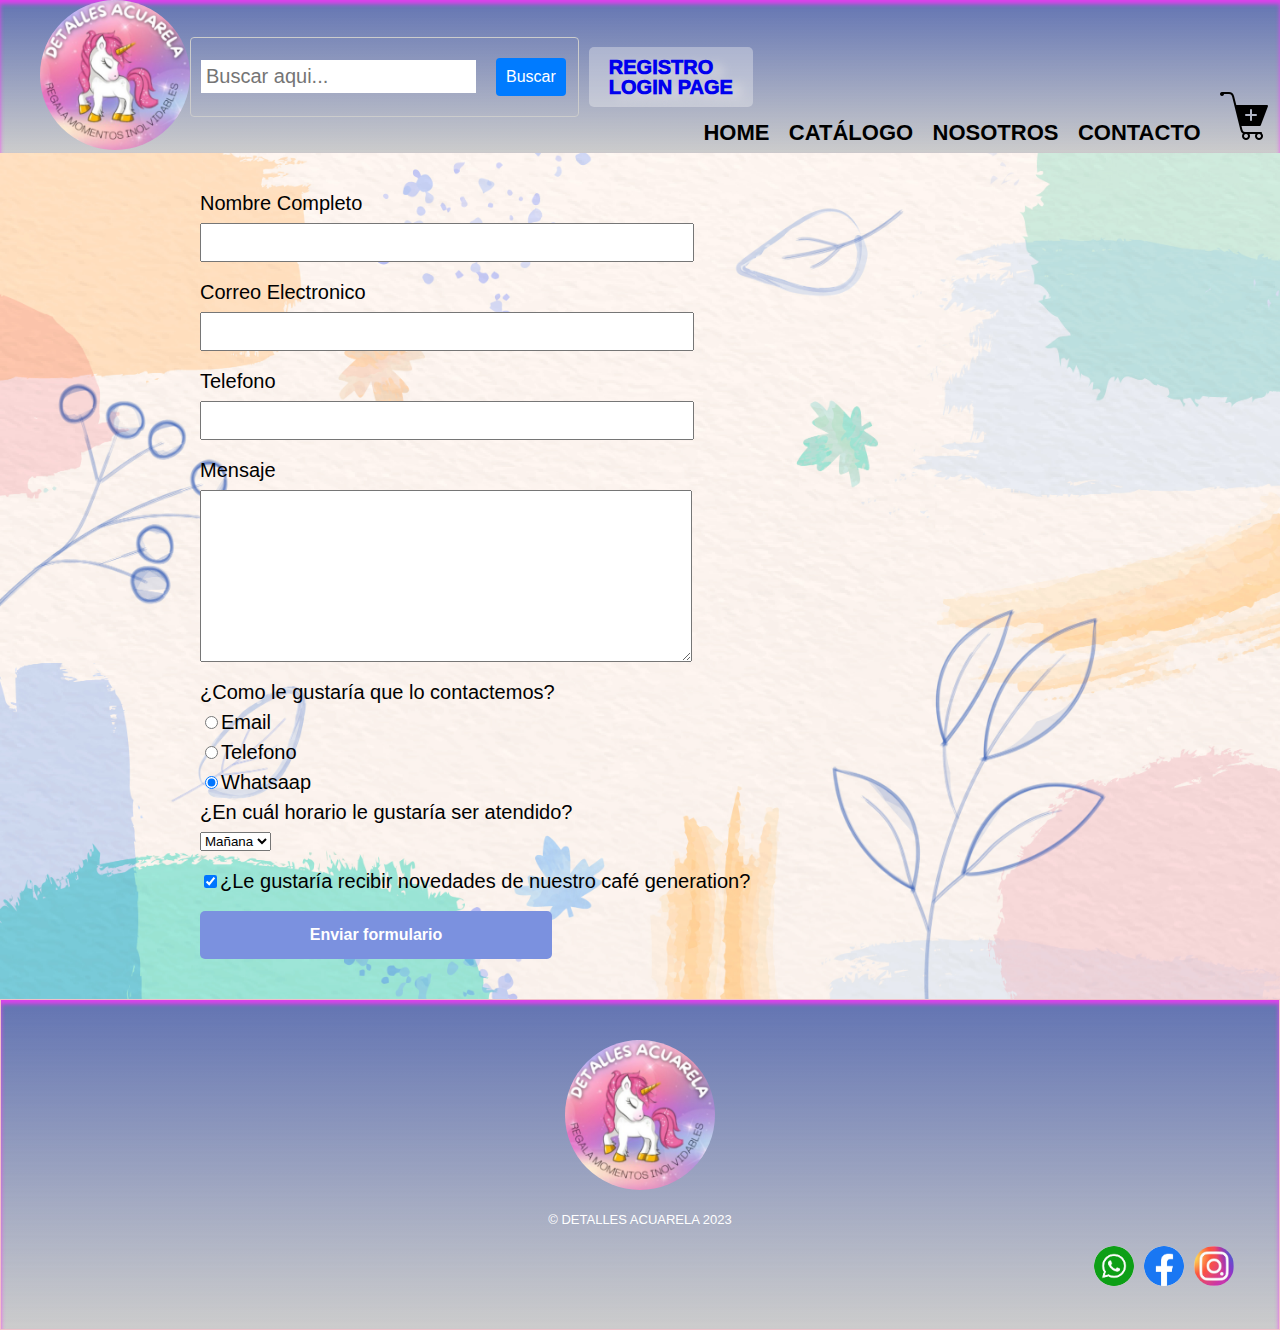
<file: contacto.html>
<!DOCTYPE html>

<html>

    <head>

        <meta charset="UTF-8">
        <title>Detalles acuarela / Contacto</title>
        <meta name="viewport" content="width=device-width, initial-scale=1.0">
        <link rel="stylesheet" href="reset.css">
        <link rel="stylesheet" href="style.css">
        <script src="validarfomulario.js"></script>

    </head>

    <body>

        <header>
        
            <div class="caja">
                <h1><img class="logodetallesacuarela" src="./Imagenes/logo.jfif"></h1>
                
            
                    <div class="search-box">
                        <input type="text" placeholder="Buscar aqui...">
                        <button id="search-btn">Buscar</button>
                </div>
                
                <section class="regis-login">
                    <ul>            
                    <li><a class="re" href="Registro.html">Registro</a></li>
                    <span> </span>
                    <span> </span>
                    <li><a class="re" href="Login.html">Login page</a></li>
                    </ul>
                </section>
                <section>
                <nav>
                    <ul>                    
                        <li> <a href="index.html"> Home</a></li>
                        <li> <a href="productos.html">Catálogo</a></li>
                        <li> <a href="nosotros.html">Nosotros</a></li>
                        <li> <a href="contacto.html">Contacto</a></li>
                        <li> <a href="https://buy.stripe.com/test_cN200o9fudu2cdaaEF
                            " ><img src="./Imagenes/icons8-agregar-a-carrito-de-compras-50.png" alt="Carrito de compras"></a> </li>
                    </ul>
                </nav> 
                </section>
                    
                

        </header>


        <main class="contactenos" >

            <form action="https://formspree.io/f/mnqypvde" method="POST"  target="_blank" onsubmit="return validarFormulario()">

                <label for="nombreApellido">Nombre Completo</label >
                <input id="nombre" type="text" class="inputPadron">

                <label id="correo" for="correoElectronico">Correo Electronico</label>
                <input type="email" id="email" name="email" class="inputPadron" >

                <label for="telefono">Telefono</label>
                <input type="tel" id="telefono" name="telefono" class="inputPadron" >

                <label for="mensaje">Mensaje</label>
                <textarea cols="70" rows="10" id="mensaje" class="inputPadron"></textarea>

                <fieldset>
                    <legend>¿Como le gustaría que lo contactemos?</legend>
                    <label for="radio-email"><input type="radio" name="contacto" value="e-mail" id="radio-email">Email</label>
                    <label for="radio-telefono"><input type="radio" name="contacto" value="telefono" id="radio-telefono">Telefono</label>
                    <label for="radio-whatsaap"><input type="radio" name="contacto" value="whatsaap" id="radio-whatsaap" checked>Whatsaap</label>  
                </fieldset>

                <fieldset>
                    <legend>¿En cuál horario le gustaría ser atendido?</legend>
                    <select >
                        <option>Mañana</option>
                        <option>Tarde</option>
                        <option>Noche</option>
                    </select>
                </fieldset>

                <label class="checkbox"><input type="checkbox" checked>¿Le gustaría recibir novedades de nuestro café generation?</label>
        
                <input type="submit" value="Enviar formulario" class="enviar">
            </form>
            
            <script src="validarfomulario.js"></script>


        </main>

        <footer>
            <div>
                <img class="logodetallesacuarelaFooter" src="./Imagenes/logo.jfif" alt="logoFooter">
                <p class="copyright">&copy DETALLES ACUARELA 2023</p>
                <ul class="icons">
                    <li><a class="iconsLogo"href="https://web.whatsapp.com"><img src="./Imagenes/wh.png" alt="LogoWhatsaap"/></a></li>
                    <li><a class="iconsLogo" href="https://www.facebook.com/"><img src="./Imagenes/Face.png" alt="LogoFacebook"/></a></li>
                    <li><a class="iconsLogo" href="https://www.instagram.com/"><img src="./Imagenes/Inst.jfif" alt="Logoinstagram"/></a></li>
                </ul>
            </div>
         </footer>

    </body>        

</html>
</file>
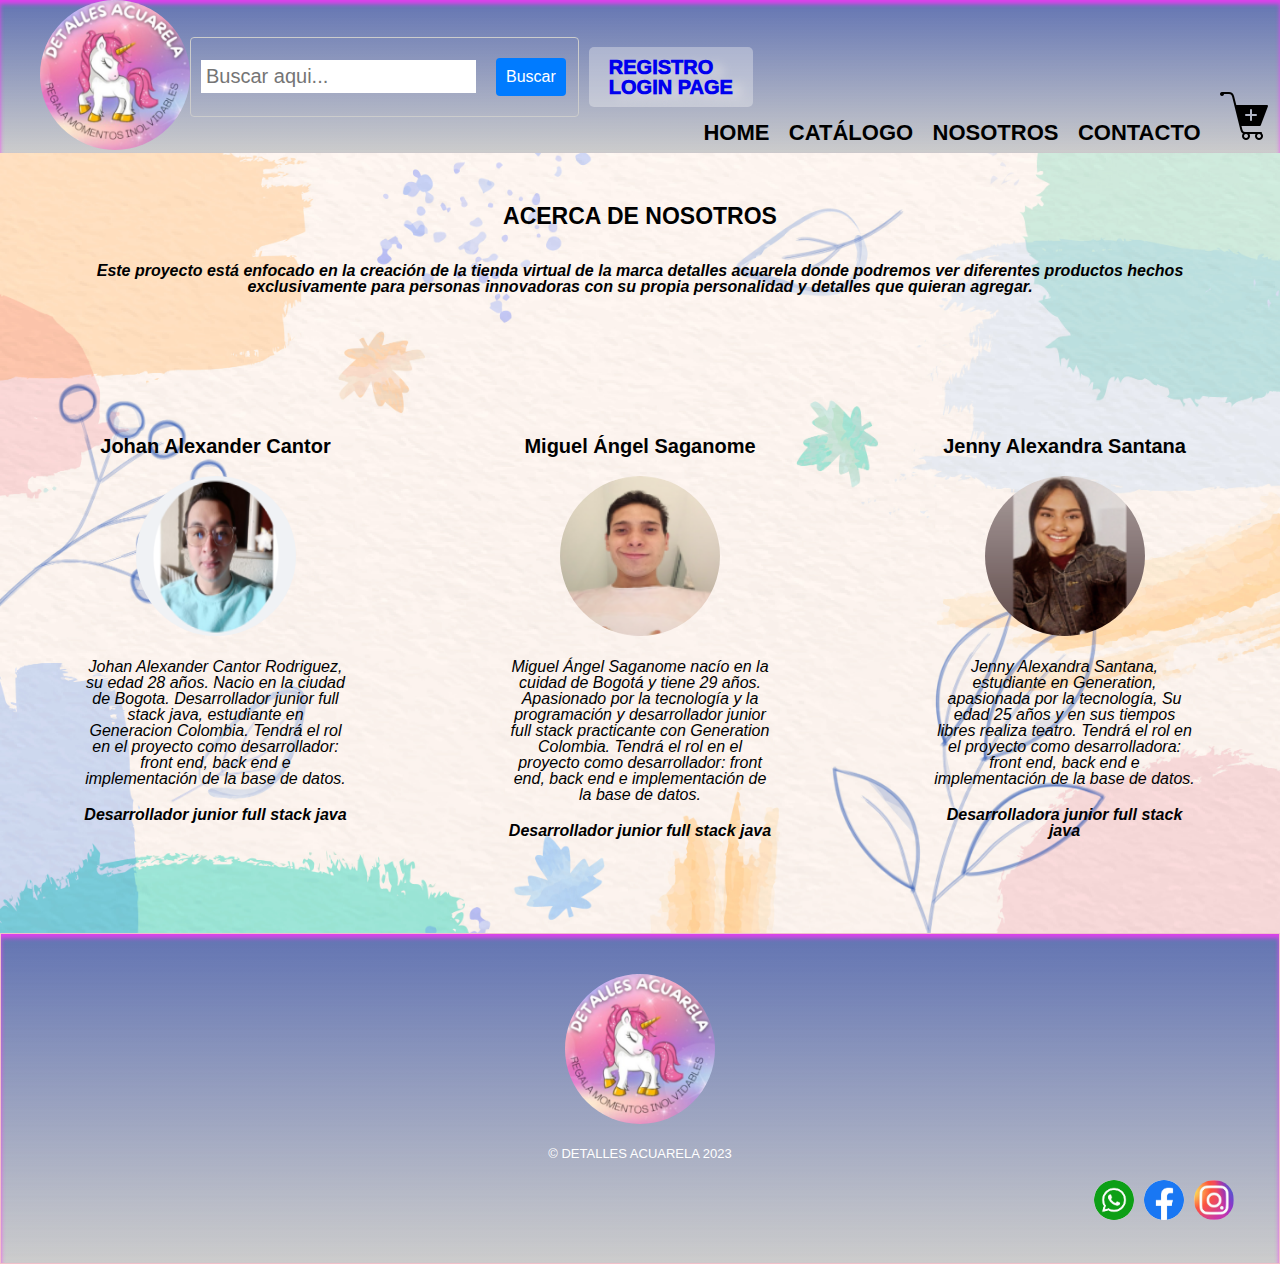
<file: nosotros.html>
<!DOCTYPE html>

<html>

  <head>
    <meta charset="UTF-8">
    <title>Detalles acuarela / Nosotros</title>
    <meta name="viewport" content="width=device-width, initial-scale=1.0">
    <link rel="stylesheet" href="reset.css">
    <link rel="stylesheet" href="style.css">
  </head>

  <body>   
    <header>
        
      <div class="caja">
          <h1><img class="logodetallesacuarela" src="./Imagenes/logo.jfif"></h1>
          
      
              <div class="search-box">
                  <input type="text" placeholder="Buscar aqui...">
                  <button id="search-btn">Buscar</button>
          </div>
          
          <section class="regis-login">
              <ul>            
              <li><a class="re" href="Registro.html">Registro</a></li>
              <span> </span>
              <span> </span>
              <li><a class="re" href="Login.html">Login page</a></li>
              </ul>
          </section>
          <section>
          <nav>
              <ul>                    
                  <li> <a href="index.html"> Home</a></li>
                  <li> <a href="productos.html">Catálogo</a></li>
                  <li> <a href="nosotros.html">Nosotros</a></li>
                  <li> <a href="contacto.html">Contacto</a></li>
                  <li> <a href="https://buy.stripe.com/test_cN200o9fudu2cdaaEF
                      " ><img src="./Imagenes/icons8-agregar-a-carrito-de-compras-50.png" alt="Carrito de compras"></a> </li>
              </ul>
          </nav> 
          </section>
              
          

  </header>


    <main class="backgroundNosotros">
      <div class="Nosotros2">
        <h1>ACERCA DE NOSOTROS</h1>
        <p>Este proyecto está enfocado en la creación de la tienda virtual de la marca detalles acuarela donde podremos ver diferentes productos hechos exclusivamente para personas innovadoras con su propia personalidad y detalles que quieran agregar.</p>
      </div>
            
      <section class="Nosotros">       
        <article class="perfilJohan">
            <h1>Johan Alexander Cantor</h1>
            <img  class="Biografia" src="./Imagenes/johan.jpg.png" id="one">
            <p class="encargado_descripción">Johan Alexander Cantor Rodriguez, su edad 28 años. Nacio en la ciudad de Bogota. Desarrollador junior full stack java, estudiante en Generacion Colombia.
            Tendrá el rol en el proyecto como desarrollador:  front end, back end e implementación de la base de datos.</p>       
            <p class="cargo">Desarrollador junior full stack java</p>      
        </article>

        <article class="perfilMiguel">       
            <h1>Miguel Ángel Saganome</h1>
            <img  class="Biografia" src="./Imagenes/miguel.jpg.png" id="two">
            <p class="encargado_descripción">Miguel Ángel Saganome nacío en la cuidad de Bogotá y tiene 29 años. Apasionado por la tecnología y la programación y desarrollador junior full stack  practicante con Generation Colombia.
            Tendrá el rol en el proyecto como desarrollador:  front end, back end e implementación de la base de datos.</p>
            <p class="cargo">Desarrollador junior full stack java</p>    
        </article>

        
        <article class="perfilJenny">
            <h1>Jenny Alexandra Santana</h1>
            <img  class="Biografia" src="./Imagenes/jenny.jpg.png" id="three" >
            <p class="encargado_descripción">Jenny Alexandra Santana, estudiante en Generation,   apasionada por la tecnología, Su edad  25 años y en sus tiempos libres realiza teatro.
            Tendrá el rol en el proyecto como desarrolladora:  front end, back end e implementación de la base de datos.</p>
            <p class="cargo">Desarrolladora junior full stack java</p>
        </article>
      </section>

    </main>

    <footer>
      <div>
          <img class="logodetallesacuarelaFooter" src="./Imagenes/logo.jfif" alt="logoFooter">
          <p class="copyright">&copy DETALLES ACUARELA 2023</p>
          <ul class="icons">
              <li><a class="iconsLogo"href="https://web.whatsapp.com"><img src="./Imagenes/wh.png" alt="LogoWhatsaap"/></a></li>
              <li><a class="iconsLogo" href="https://www.facebook.com/"><img src="./Imagenes/Face.png" alt="LogoFacebook"/></a></li>
              <li><a class="iconsLogo" href="https://www.instagram.com/"><img src="./Imagenes/Inst.jfif" alt="Logoinstagram"/></a></li>
          </ul>
      </div>
    </footer>

    <script src="nosotros.js" ></script>

  </body>

</html>
</file>
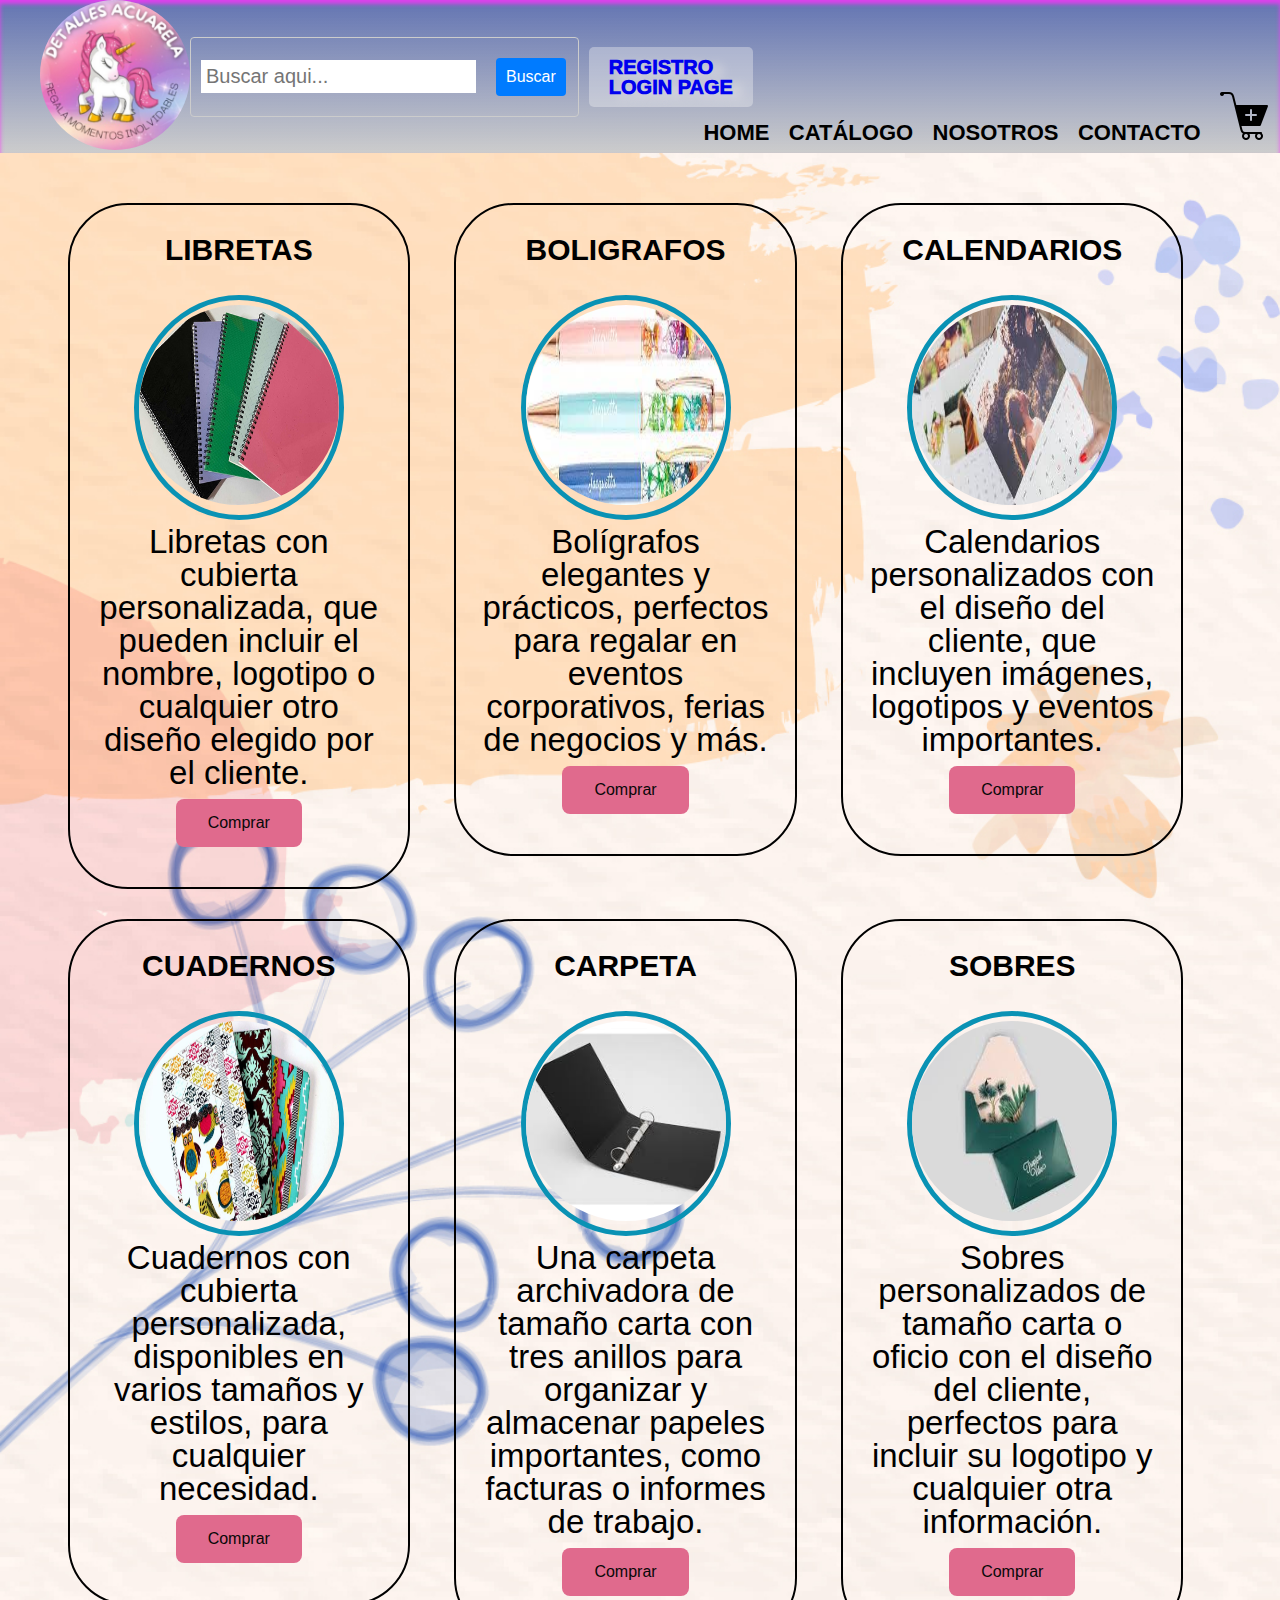
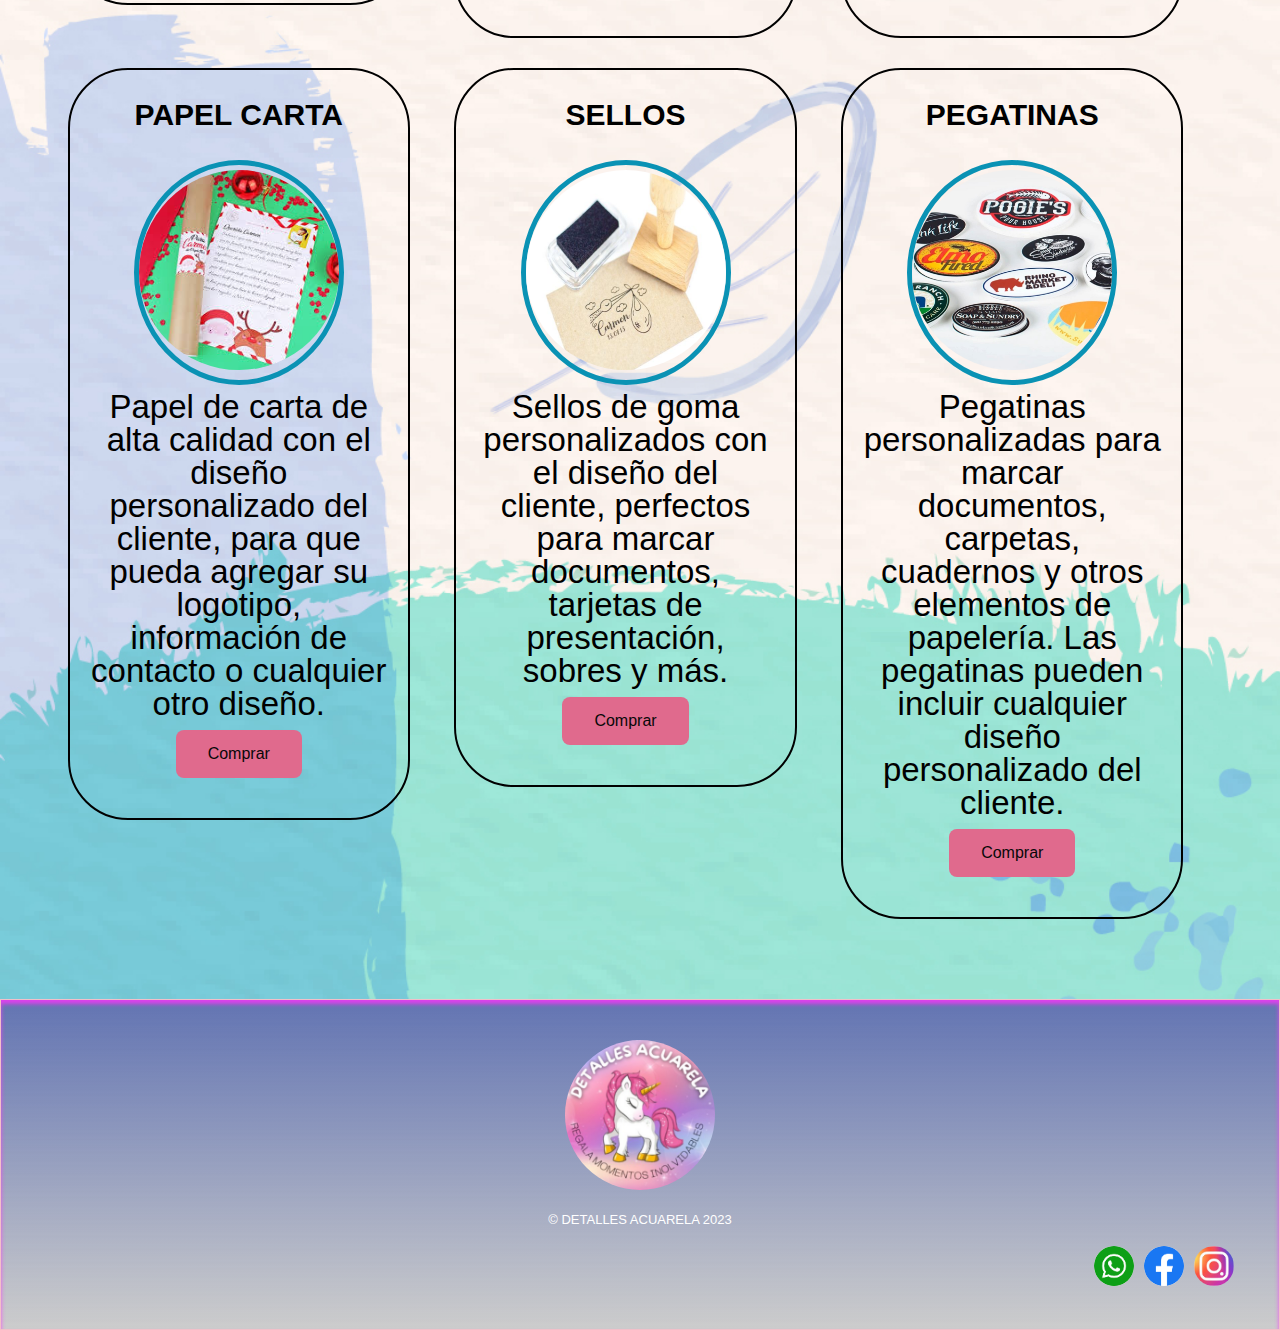
<file: productos.html>
<!DOCTYPE html>

<html>

    <head>
        <meta charset="UTF-8">
        <title>Detalles acuarela / Productos</title>
        <meta name="viewport" content="width=device-width, initial-scale=1.0">
        <link rel="stylesheet" href="reset.css">
        <link rel="stylesheet" href="style.css">
    </head>

    <body>

        <header>
        
            <div class="caja">
                <h1><img class="logodetallesacuarela" src="./Imagenes/logo.jfif"></h1>
                
            
                    <div class="search-box">
                        <input type="text" placeholder="Buscar aqui...">
                        <button id="search-btn">Buscar</button>
                </div>
                
                <section class="regis-login">
                    <ul>            
                    <li><a class="re" href="Registro.html">Registro</a></li>
                    <span> </span>
                    <span> </span>
                    <li><a class="re" href="Login.html">Login page</a></li>
                    </ul>
                </section>
                <section>
                <nav>
                    <ul>                    
                        <li> <a href="index.html"> Home</a></li>
                        <li> <a href="productos.html">Catálogo</a></li>
                        <li> <a href="nosotros.html">Nosotros</a></li>
                        <li> <a href="contacto.html">Contacto</a></li>
                        <li> <a href="https://buy.stripe.com/test_cN200o9fudu2cdaaEF
                            " ><img src="./Imagenes/icons8-agregar-a-carrito-de-compras-50.png" alt="Carrito de compras"></a> </li>
                    </ul>
                </nav> 
                </section>
                    
                

        </header>



        <main class="catalogo" >

            

            <ul class="productos"
            class="button">
                <li>
                    <h2>LIBRETAS</h2>
                    <img  class="capuccino" src="/Imagenes/agendas.jpeg" alt="imagen agenda">
                    <p class="producto_descripción">Libretas con cubierta personalizada, que pueden incluir el nombre, logotipo o cualquier otro diseño elegido por el cliente.</p>
                    <!--<p class="producto_precio"> $ 8.000</p> -->
                    <a href="https://buy.stripe.com/test_3cs8wU77m4Xw90Y5ks"><button>Comprar</button></a>  
                </li>
                <li>
                    <h2>BOLIGRAFOS</h2>
                    <img class="mocaccino" src="/Imagenes/boligrafos.jpeg" alt="boligrafos">
                    <p class="producto_descripción">Bolígrafos elegantes y prácticos, perfectos para regalar en eventos corporativos, ferias de negocios y más.</p>
                    <!--<p class="producto_precio">$ 7.000</p>   -->
                    <a href="https://buy.stripe.com/test_cN214sajycpYcdadQS"><button>Comprar</button></a>
                </li>
                <li>
                    <h2>CALENDARIOS</h2>
                    <img class="late" src="/Imagenes/calendarios.jpeg" alt="calendarios">
                    <p class="producto_descripción">Calendarios personalizados con el diseño del cliente, que incluyen imágenes, logotipos y eventos importantes.</p>
                    <!--<p class="producto_precio">$ 7.000</p> -->
                    <a href="https://buy.stripe.com/test_eVa6oM77mahQ2CAaEJ"><button>Comprar</button></a>
                </li>
                <li>
                    <h2>CUADERNOS</h2>
                    <img class="late" src="/Imagenes/cuadernos.jpeg" alt="cuadernos">
                    <p class="producto_descripción">Cuadernos con cubierta personalizada, disponibles en varios tamaños y estilos, para cualquier necesidad.</p>
                    <!--p class="producto_precio">$ 7.000</p-->
                    <a href="https://buy.stripe.com/test_3csdRe77m61Afpm8wH"><button>Comprar</button></a> 
                </li>

                <li>
                    <h2>CARPETA</h2>
                    <img class="late" src="/Imagenes/organizador.jpeg" alt="organizador">
                    <p class="producto_descripción">Una carpeta archivadora de tamaño carta con tres anillos para organizar y almacenar papeles importantes, como facturas o informes de trabajo.</p>
                    <!-- <p class="producto_precio">$ 7.000</p> -->
                    <a href="https://buy.stripe.com/test_5kA9AY8bqgGecdaeV0"><button>Comprar</button></a> 
                </li>
                <li>
                    <h2>SOBRES</h2>
                    <img class="late" src="/Imagenes/sobres.jpeg" alt="sobres">
                    <p class="producto_descripción">Sobres personalizados de tamaño carta o oficio con el diseño del cliente, perfectos para incluir su logotipo y cualquier otra información.</p>
                    <!--<p class="producto_precio">$ 7.000</p> -->
                    <a href="https://buy.stripe.com/test_dR69AY2R6fCa7WU148"><button>Comprar</button></a> 
                </li>
                <li>
                    <h2>PAPEL CARTA</h2>
                    <img class="late" src="/Imagenes/postales.jpeg" alt="postales">
                    <p class="producto_descripción">Papel de carta de alta calidad con el diseño personalizado del cliente, para que pueda agregar su logotipo, información de contacto o cualquier otro diseño.</p>
                    <!--<p class="producto_precio">$ 7.000</p> -->
                    <a href="https://buy.stripe.com/test_cN2dRe2R62Po7WU8wz"><button>Comprar</button></a> 
                </li>
                <li>
                    <h2>SELLOS</h2>
                    <img class="late" src="/Imagenes/sellos.jpeg" alt="sellos">
                    <p class="producto_descripción">Sellos de goma personalizados con el diseño del cliente, perfectos para marcar documentos, tarjetas de presentación, sobres y más.</p>
                    <!--<p class="producto_precio">$ 7.000</p -->
                    <a href="https://buy.stripe.com/test_aEUbJ6ezOblUb96bIS"><button>Comprar</button></a>
                 
                </li>
                <li>
                    <h2>PEGATINAS</h2>
                    <img class="late" src="/Imagenes/estampas.jpeg" alt="estampas">
                    <p class="producto_descripción">Pegatinas personalizadas para marcar documentos, carpetas, cuadernos y otros elementos de papelería. Las pegatinas pueden incluir cualquier diseño personalizado del cliente.</p>
                    <!--<p class="producto_precio">$ 7.000</p> -->
                    <a href="https://buy.stripe.com/test_6oE4gE2R6gGeeliaEL"><button>Comprar</button></a>

                </li>
            </ul>
        </main>

        <footer>
            <div>
                <img class="logodetallesacuarelaFooter" src="./Imagenes/logo.jfif" alt="logoFooter">
                <p class="copyright">&copy DETALLES ACUARELA 2023</p>
                <ul class="icons">
                    <li><a class="iconsLogo"href="https://web.whatsapp.com"><img src="./Imagenes/wh.png" alt="LogoWhatsaap"/></a></li>
                    <li><a class="iconsLogo" href="https://www.facebook.com/"><img src="./Imagenes/Face.png" alt="LogoFacebook"/></a></li>
                    <li><a class="iconsLogo" href="https://www.instagram.com/"><img src="./Imagenes/Inst.jfif" alt="Logoinstagram"/></a></li>
                </ul>
            </div>
        </footer>

    </body>
    
</html>
</file>
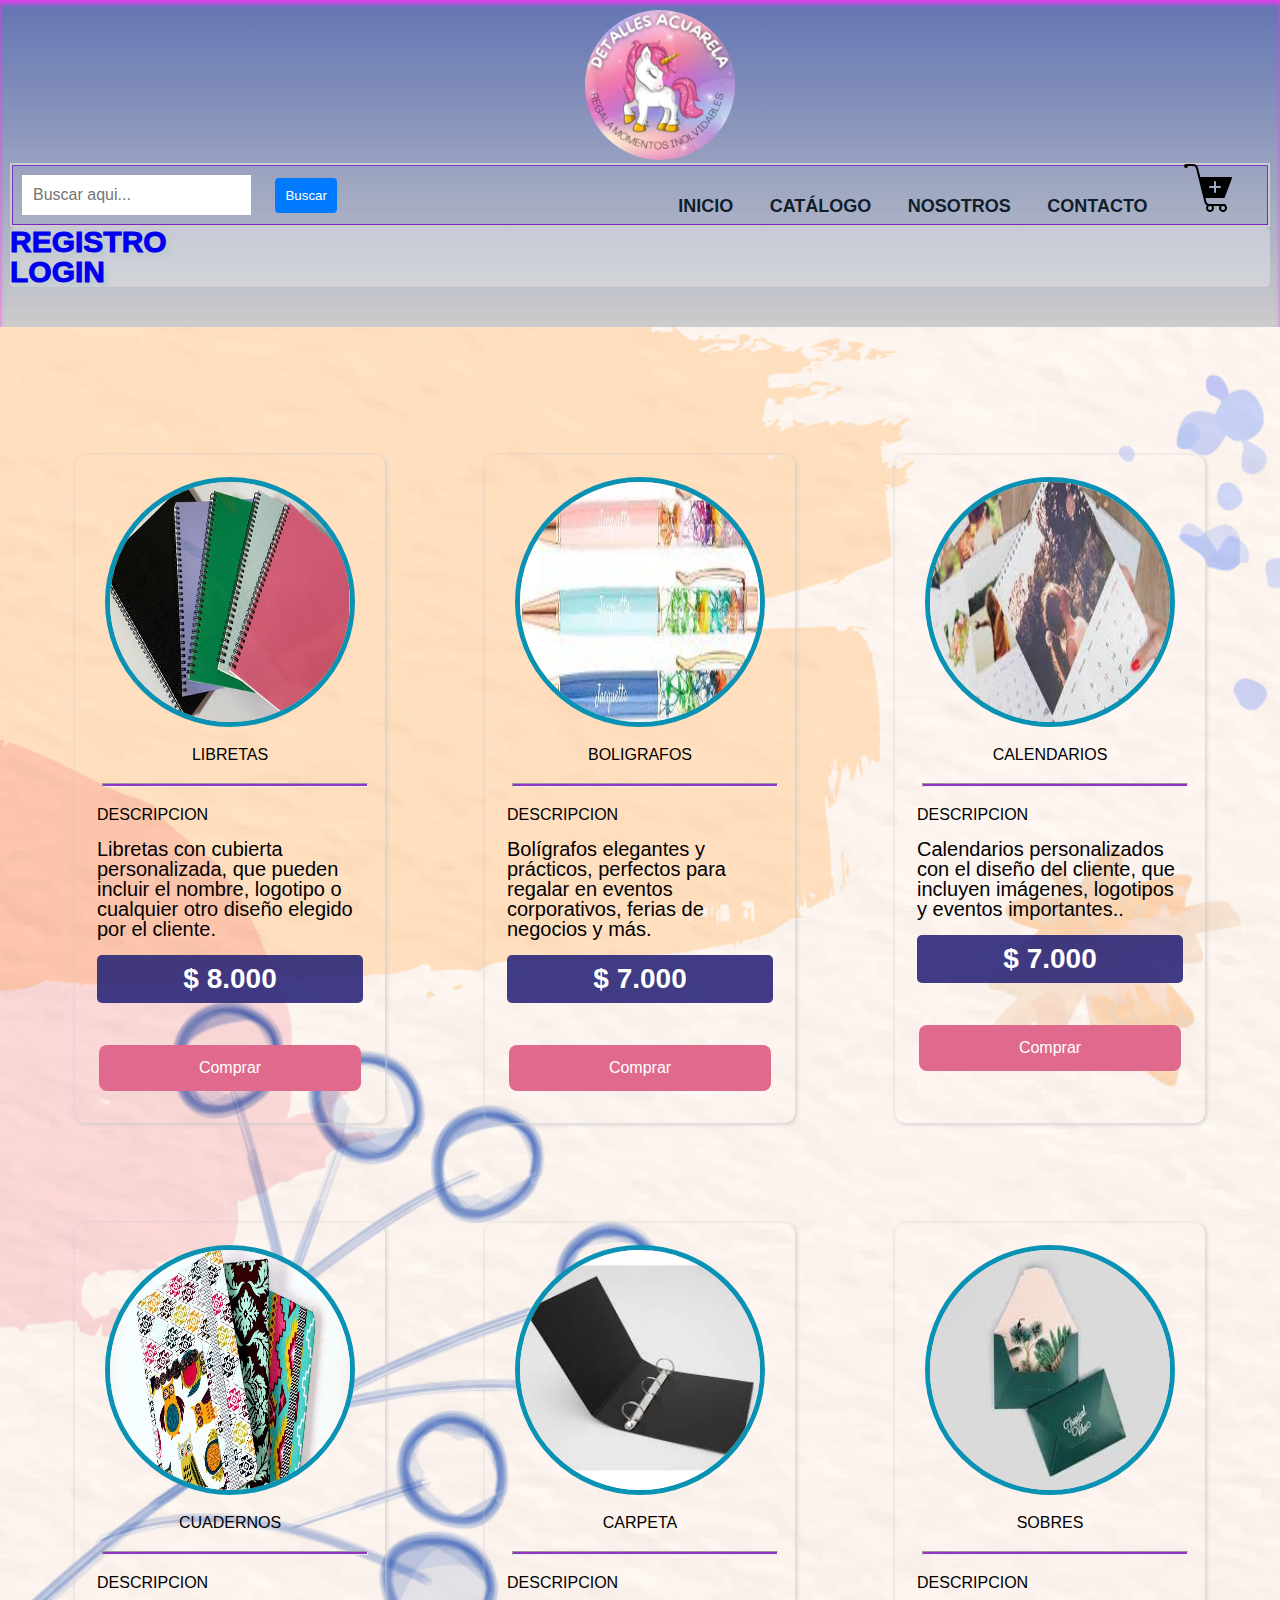
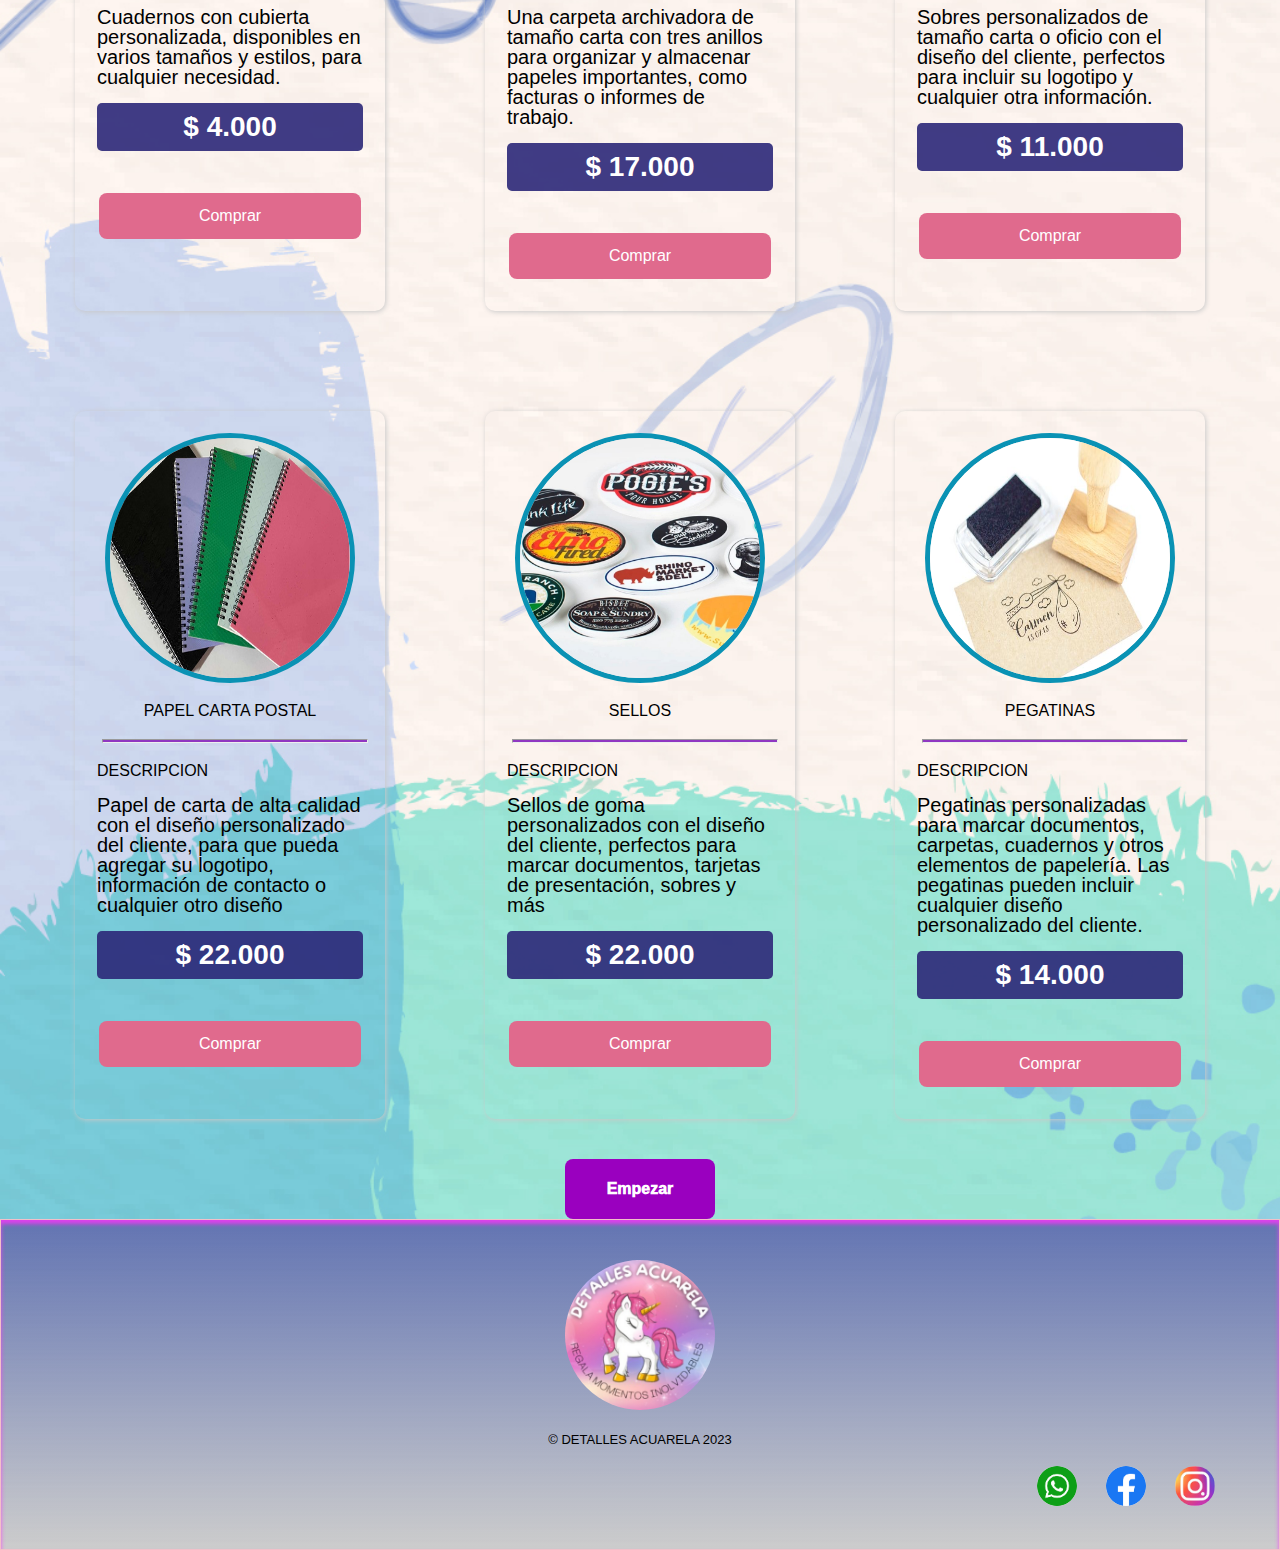
<file: HTML/productos.html>
<!DOCTYPE html>

<html>

    <head>
        <meta charset="UTF-8">
        <title>Detalles acuarela / Productos</title>
        <meta name="viewport" content="width=device-width, initial-scale=1.0">
        <link rel="stylesheet" href="./CSS/reset.css">
        <link rel="stylesheet" href="./CSS/style.css">
    </head>

    <body>

        <header >
            

            <div class="menu">
                <nav>
                    <ul class="navhamburguesa">
                        <li><a class="nav-link" href="index.html">INICIO</a></li>
                        <li><a class="nav-link" href="productos.html">Catálogo</a></li>
                        <li><a class="nav-link" href="nosotros.html">Nosotros</a></li>
                        <li><a class="nav-link" href="contacto.html">Contacto</a></li>
                        <li><a class="nav-link" href="https://buy.stripe.com/test_cN200o9fudu2cdaaEF"><img src="./Imagenes/icons8-agregar-a-carrito-de-compras-50.png" alt="Carrito de compras"></a></li>
                      </ul>
                </nav>
                
            </div>

        </div>

        <div class="bars__menu">
            <span class="line1__bars-menu"></span>
            <span class="line2__bars-menu"></span>
            <span class="line3__bars-menu"></span>
        </div>
    <script src="./JS/MenuHam.js"></script>
        <div class="caja">
            <h1><img class="logodetallesacuarela" src="./Imagenes/logo.jfif"></h1>
            
        
           
            </section>

           </div>       
            
           <div class="search-box">
            <input type="text" placeholder="Buscar aqui...">
            <button id="search-btn">Buscar</button>
    </div>
    
    <section class="regis-login">
        <ul>            
        <li><a class="re" href="Registro.html">Registro</a></li>
        <a href="#">

        </a>
        <li><a class="re" href="login.html">Login</a></li>
        </ul>
    </section>
</header>
        


        <main class="catalogo" id="imageMain">


            <section class="card">

                <div class="card__productos">
                    <div class="card__nombreprod">
                        <img src="./Imagenes/agendas.jpeg" class="img2" alt="">
                        <h1>LIBRETAS</h1>
                        
                    </div>
                    <hr class="spaceprod">
                    <div class="card__descripcion">
                        <H3>DESCRIPCION</H3>
                        <br>
                        <p class="Descripcion">Libretas con cubierta personalizada, que pueden incluir el nombre, logotipo o cualquier otro diseño elegido por el cliente.</p>
                        <br>
                        <p class="producto__precio"> $ 8.000</p>
                        <br>
                    </div>
                    <br>
                    <div class="card__buttonprod">
                        <a class="enlaceprod" href="https://buy.stripe.com/test_3cs8wU77m4Xw90Y5ks">Comprar</a>
                    </div>
                </div>


                

<div class="card__productos">
    <div class="card__nombreprod">
        <img src="./Imagenes/boligrafos.jpeg" class="img2" alt="">
        <h1>BOLIGRAFOS</h1>
        
    </div>
    <hr class="spaceprod">
    <div class="card__descripcion">
        <H3>DESCRIPCION</H3>
        <br>
        <p class="Descripcion">Bolígrafos elegantes y prácticos, perfectos para regalar en eventos corporativos, ferias de negocios y más.</p>
        <br>
                        <p class="producto__precio"> $ 7.000</p>
                        <br>
    </div>
    <br>
    <div class="card__buttonprod">
        <a class="enlaceprod" href="https://buy.stripe.com/test_cN214sajycpYcdadQS">Comprar</a>
    </div>
</div><div class="card__perfil">



    <div class="card__nombreprod">
        <img src="./Imagenes/calendarios.jpeg" class="img2" alt="">
        <h1>CALENDARIOS</h1>
        
    </div>
    <hr class="spaceprod">
    <div class="card__descripcion">
        <H3>DESCRIPCION</H3>
        <br>
        <p class="Descripcion">Calendarios personalizados con el diseño del cliente, que incluyen imágenes, logotipos y eventos importantes..</p>
    
        <br>
                        <p class="producto__precio"> $ 7.000</p>
                        <br>
    </div>
    <br>
    <div class="card__buttonprod">
        <a class="enlaceprod" href="https://buy.stripe.com/test_eVa6oM77mahQ2CAaEJ">Comprar</a>
    </div>
</div><div class="card__perfil">




    <div class="card__nombreprod">
        <img src="./Imagenes/cuadernos.jpeg" class="img2" alt="">
        <h1>CUADERNOS</h1>
        
    </div>
    <hr class="spaceprod">
    <div class="card__descripcion">
        <H3>DESCRIPCION</H3>
        <br>
        <p class="Descripcion">Cuadernos con cubierta personalizada, disponibles en varios tamaños y estilos, para cualquier necesidad.</p>
        <br>
                        <p class="producto__precio"> $ 4.000</p>
                        <br>
    </div>
    <br>
    <div class="card__buttonprod">
        <a class="enlaceprod" href="https://buy.stripe.com/test_3csdRe77m61Afpm8wH">Comprar</a>
    </div>
</div><div class="card__perfil">




    <div class="card__nombreprod">
        <img src="./Imagenes/organizador.jpeg" class="img2" alt="">
        <h1>CARPETA</h1>
        
    </div>
    <hr class="spaceprod">
    <div class="card__descripcion">
        <h2>DESCRIPCION</h2>
        <br>
        <p class="Descripcion">Una carpeta archivadora de tamaño carta con tres anillos para organizar y almacenar papeles importantes, como facturas o informes de trabajo.</p>
        <br>
                        <p class="producto__precio"> $ 17.000</p>
                        <br>
    </div>
    <br>
    <div class="card__buttonprod">
        <a class="enlaceprod" href="https://buy.stripe.com/test_5kA9AY8bqgGecdaeV0">Comprar</a>
    </div>
</div><div class="card__perfil">




    <div class="card__nombreprod">
        <img src="./Imagenes/sobres.jpeg" class="img2" alt="">
        <h1>SOBRES</h1>
        
    </div>
    <hr class="spaceprod">
    <div class="card__descripcion">
        <H3>DESCRIPCION</H3>
        <br>
        <p class="Descripcion">Sobres personalizados de tamaño carta o oficio con el diseño del cliente, perfectos para incluir su logotipo y cualquier otra información.</p>
        <br>
                        <p class="producto__precio"> $ 11.000</p>
                        <br>
    </div>
    <br>
    <div class="card__buttonprod">
        <a class="enlaceprod" href="https://buy.stripe.com/test_dR69AY2R6fCa7WU148">Comprar</a>
    </div>
</div><div class="card__perfil">




    <div class="card__nombreprod">
        <img src="./Imagenes/agendas.jpeg" class="img2" alt="">
        <h1>PAPEL CARTA POSTAL</h1>
        
    </div>
    <hr class="spaceprod">
    <div class="card__descripcion">
        <H3>DESCRIPCION</H3>
        <br>
        <p class="Descripcion">Papel de carta de alta calidad con el diseño personalizado del cliente, para que pueda agregar su logotipo, información de contacto o cualquier otro diseño</p>
        <br>
                        <p class="producto__precio"> $ 22.000</p>
                        <br>
    </div>
    <br>
    <div class="card__buttonprod">
        <a class="enlaceprod" href="https://buy.stripe.com/test_cN2dRe2R62Po7WU8wz">Comprar</a>
    </div>
</div><div class="card__perfil">




    <div class="card__nombreprod">
        <img src="./Imagenes/Sellos personalizado.jpeg" class="img2" alt="">
        <h1>SELLOS</h1>
        
    </div>
    <hr class="spaceprod">
    <div class="card__descripcion">
        <H3>DESCRIPCION</H3>
        <br>
        <p class="Descripcion">Sellos de goma personalizados con el diseño del cliente, perfectos para marcar documentos, tarjetas de presentación, sobres y más</p>
        <br>
                        <p class="producto__precio"> $ 22.000</p>
                        <br>
    </div>
    <br>
    <div class="card__buttonprod">
        <a class="enlaceprod" href="https://buy.stripe.com/test_aEUbJ6ezOblUb96bIS">Comprar</a>
    </div>
</div><div class="card__perfil">




    <div class="card__nombreprod">
        <img src="./Imagenes/Sello firma.jpeg" class="img2" alt="">
        <h1>PEGATINAS</h1>
        
    </div>
    <hr class="spaceprod">
    <div class="card__descripcion">
        <H3>DESCRIPCION</H3>
        <br>
        <p class="Descripcion">Pegatinas personalizadas para marcar documentos, carpetas, cuadernos y otros elementos de papelería. Las pegatinas pueden incluir cualquier diseño personalizado del cliente.</p>
        <br>
                        <p class="producto__precio"> $ 14.000</p>
                        <br>
    </div>
    <br>
    <div class="card__buttonprod">
        <a class="enlaceprod" href="https://buy.stripe.com/test_6oE4gE2R6gGeeliaEL">Comprar</a>
    </div>
</div>


            </section>


            <section class="text__cover">          
                <a href="#" class="btn__text">Empezar</a>
            </section>
                
        </main>
       
        <footer>
            <div>
                <img class="logodetallesacuarelaFooter" src="./Imagenes/logo.jfif" alt="logoFooter">
                <p class="copyright">&copy DETALLES ACUARELA 2023</p>
                <ul class="icons">
                    <li><a class="iconsLogo"href="https://web.whatsapp.com"><img src="./Imagenes/wh.png" alt="LogoWhatsaap"/></a></li>
                    <li><a class="iconsLogo" href="https://www.facebook.com/"><img src="./Imagenes/Face.png" alt="LogoFacebook"/></a></li>
                    <li><a class="iconsLogo" href="https://www.instagram.com/"><img src="./Imagenes/Inst.jfif" alt="Logoinstagram"/></a></li>
                </ul>
            </div>
        </footer>

    </body>
    
</html>
</file>
<file: style.css>
body{
    font-family: 'Montserrat', sans-serif;    

}

/* AQUI INICIA CSS PARA NUESTRO HEADER*/

header{
    background: linear-gradient(0deg, rgba(0, 0, 0, 0.2), rgba(0, 0, 0, 0.2)), linear-gradient(180deg, #7B91DF 0%, rgba(242, 192, 201, 0) 100%);
    background-blend-mode: normal, darken;
    box-shadow: inset 0px 4px 4px rgba(255, 51, 252, 0.8);
    
}

.caja{
    width: 100%;
    position: relative;
    margin: 0 auto;
    display: grid;
    grid-template-columns: 1fr 2fr;
}


/*boton busqueda*/


.search-box {
    display: flex;
    align-items: center;
    border: 1px solid #ccc;
    border-radius: 4px;
    padding: 10px;
  }
  
  .search-box input {
    flex: 1;
    border: none;
    padding: 5px;
    font-size: 20px;
  }
  
  #search-btn {
    background-color: #007bff;
    color: #fff;
    border: none;
    border-radius: 4px;
    padding: 10px;
    margin-left: 20px;
    cursor: pointer;
  }
  
  #search-btn:hover {
    background-color: #0a0a0a95;
  }
  
  #search-btn:active {
    background-color: #005cbf;
  }

  /*finaliza boton buqueda*/
  
  /*Empieza el css resgistro y login*/

  .regis-login{

  display: inline-block;
  padding: 10px 20px;
  font-size: 20px;  
  background-color: #f3f5f35f;
  border-radius: 5px;
  margin: 0 10px;

}
.re{
    text-decoration: dashed;
    text-transform: uppercase;
    font-variant: small-caps;
    text-shadow: 10px 5px 10px #d8d8e0;
    font-weight: 1000;
}

.regis-login:hover{
    background-color: #d9c8fd45;
}

/*Finaliza el css resgistro y login*/

nav{
    position: absolute;
    top: 90px;
    right: 10px;
}

nav li{
    display: inline;
    margin: 0 0 0 15px;
}

nav a{
    text-transform: uppercase;
    color: black;
    font-weight: bold;
    font-size: 22px;
    text-decoration: none;
}

nav a:hover{
    color: #f9fc44;
}

/* AQUI INICIA CSS PARA NUESTRO FOOTER*/

footer{
    text-align: center;
    background: linear-gradient(0deg, rgba(0, 0, 0, 0.2), rgba(0, 0, 0, 0.2)), linear-gradient(180deg, #7B91DF 0%, rgba(242, 192, 201, 0) 100%);
    background-blend-mode: normal, darken;
    border: 1px solid #F2C0C9;
    box-shadow: inset 0px 4px 4px rgba(255, 51, 252, 0.8);
    padding: 40px;
}

.logodetallesacuarela{
    margin-left: 40px;
}

.logodetallesacuarela, .logodetallesacuarelaFooter{
    border-radius: 50%;
    width: 150px;
    height: 150px;
}

.icons {
    display: flex;
    justify-content: flex-end;
}

.iconsLogo img{
    border:none;
    border-radius: 50%;
    width: 40px;
    height: 40px;
}

.icons li{
    margin: auto 5px;
}

.copyright{
    color: white;
    font-size: 13px;
    margin: 20px;
}


/* AQUI INICIA CSS PARA NUESTRA HOME*/

#imageMain{
    background-image: url('/Imagenes/fondo2.jpg');
    background-size: cover;
}

.video h1{
    font-size: 30px;
    padding-top: 30px;
    padding-bottom:30px auto;
}

.seccionprincipal{
    display: grid;
    grid-template-columns: repeat(2, 1fr);
}

.diferenciales{
    width: 100%;
    margin: 0;
    display: grid;
    justify-content:flex-end;
}

.listaDiferenciales{
    vertical-align: bottom;
    width: 100%;
    display: inline-block;
}

.items{
    line-height: 5;
    font-size: 20px;
    padding-right: 50px;
    font-style: italic;
}

.items:before{
    content: "★";
}

.items:first-child{
    font-weight: bold;
}



/* .principal{

}

.video{
    width: 560px;
    margin: auto;
}

.tituloPrincipal{
    text-align: center;
    font-size: 2em;
    margin: 0 0 1em;
    clear: left;
}

.principal p{
    margin: 0 0 1em;
}

.principal strong{
    font-weight: bold;
}

.principal em{
    font-style: italic;
}

.utensilios{
    width: 120px;
    float: left;
    margin: 0 20px 20px 0;
}

.mapa{
    padding: 3em 0;
    background: linear-gradient(#FEFEFE, #888888);
}

.mapa p{
    margin: 0 0 2em;
    text-align: center;
}

.mapaContenido{
    width: 940px;
    margin: 0 auto;
}

.imagenDiferenciales{
    width: 60%;
    transition: 400ms;
    box-shadow: 10px 10px 30px 15px black;
}

.imagenDiferenciales:hover{
    opacity: 0.3;
}



 */

/* AQUI INICIA CSS PARA NUESTRA PAGE CATALOGO*/


.mocaccino, .capuccino, .late{
    width: 160px;
    height: 250px;
    padding-top: 5px;
    padding-bottom: 10px;
    border-radius: 10%;
}

.productos{
    margin: 0 auto;
    padding: 50px;
    background-image: url('/Imagenes/fondo2.jpg');
    background-size: cover;
}
button {
    background-color: #e06a8d;
    border: none;
    color: rgb(8, 8, 8);
    padding: 15px 32px;
    text-align: center;
    text-decoration: none;
    display: inline-block;
    font-size: 16px;
    margin: 10px 2px;
    cursor: pointer;
    border-radius: 8px;
  }
  
  button:hover {
    background-color: #df8cf0;
  }
  

.productos li{
    display: inline-block;
    text-align: center;
    width: 29%;
    vertical-align: top;
    margin: 0 1.5%;
    padding: 30px 20px;
    box-sizing: border-box;
    border: 2px solid black;
    border-radius: 60px;
    margin-bottom: 40px;
}

.productos li:hover{
    border-color: violet;
}


.productos li:active{
    border-color: aqua;
}

.productos h2{
    font-size: 30px;
    font-weight: bold;
    margin-bottom: 30px;
}
.productos img{
    image-resolution:unset;
    width: 200px;
    height: 200px;
    border: 5px solid rgb(10, 146, 180);
    border-radius: 50%;
}

.productos img:hover{
    border-color: rgb(115, 10, 115);

}

.productos, li:hover h2{
    font-size: 33px;
}

.producto_descripcion{
    font-size: 18px;
}

.producto_precio{
    font-size: 20px;
    font-weight: bold;
    margin-top: 10px;
}


/* AQUI INICIA CSS PARA NUESTRA PAGE NOSOTROS*/

.backgroundNosotros{
    background-image: url('/Imagenes/fondo2.jpg');    
    background-size: cover;
    
}

.Nosotros{
    display: grid;
    grid-template-columns: repeat(3, 1fr);
    text-align: center;
    padding: 20px 10px;
}
.Nosotros2 h1{    
    text-align: center;
    padding: 20px;
    font-weight: bold;
    font-size: 23px;
}

.Nosotros2 p{
    text-align: center; 
    margin: 15px auto;
    font-style: italic;
    font-weight: bold;
}

article{
    margin:0 15px;
}

article h1{
    font-weight: bold;
    font-size: 20px;
    padding: 10px;    
}


article img{
    width: 200px;
    height: 200px;
    padding: 10px 10px;
    border-radius: 100%;
}

#one, #two, #three, #four {
    position: relative;
    cursor: pointer;
    border-image: repeat;
  }


.encargado_descripción{
    padding: 10px;
    font-style: oblique;
    font-weight:500;
}

.cargo{
    padding: 10px;
    font-weight: bolder;
    font-style: italic;

}

.Nosotros article:hover{
    border: 2px solid #7B91DF;
    border-radius: 20px;
    width: 300px;
    height: 450px;
}

.Nosotros article:hover h1{
    font-size: 30px;
}

.Nosotros article:hover p{
    font-weight: bold;
}


/* AQUI INICIA CSS PARA NUESTRA PAGE CONTACTENOS*/

.contactenos{
    background-image: url('/Imagenes/fondo2.jpg');
    background-size: cover;
    transition: 3s;
}

/* <<<<<<< Updated upstream */
form{
    padding: 40px 200px;
}

/* MENU HAMBURGUESA */
/* >>>>>>> Stashed changes */

form label, form legend{
    display: block;
    font-size: 20px;
    margin: 0 0 10px;
}

.inputPadron{
    display: block;
    margin: 0 0 20px;
    padding: 10px 25px;
    width: 50%;
}

.checkbox{
    margin: 20px 0;
}

.enviar{
    width: 40%;
    padding: 15px 0;
    font-size: 16px;
    font-weight: bold;
    color: white;
    background: #7B91DF;
    border: none;
    border-radius: 5px;
    transition: 1s all;
    cursor: pointer;
}

.enviar:hover{
    background: rgba(100, 74, 192, 0.792);
    transform: scale(1.2);
    color: #000000d1;
}

/* AQUI INICIA CSS PARA NUESTRO DISEÑO RESPOSIVE*/

@media(max-width:480px){
    nav{
        display: flex;
        justify-content: center;
        align-items: center;
    }

        
    h1{
        text-align: center;
    }
    
    .caja, .principal, .backgroundNosotros, .mapaContenido, .contenidoDiferenciales, .video{
        width: auto;
    }

    .listaDiferenciales, .imagenDiferenciales{
        width: 100%;
    }
}

@media(min-width:480px){
header{
    width: auto;
}
nav{
    display: flex;
    justify-content: center;
    align-items: center;
}
h1{
    text-align: center;
}

.caja, .principal, .backgroundNosotros, .mapaContenido, .contenidoDiferenciales, .video{
    width: auto;
}

.listaDiferenciales, .imagenDiferenciales{
    width: 100%;
}
}

/* AQUI INICIA CSS PARA NUESTRO DISEÑO RESPOSIVE CATALOGO*/




@media (max-width: 768px) {
    .productos li {
        width: calc(100% / 1);
        margin-bottom: 30px;
    }
    .productos img {
        max-width: 100%;
    }
}
/* Agrega estilos para dispositivos medianos */
@media (min-width: 768px) and (max-width: 992px) {
    .productos li {
        width: calc(100% / 3);
        margin-bottom: 30px;
    }
}
/* Agrega estilos para dispositivos grandes */
@media (min-width: 992px) {
    .productos li {
        
        margin-bottom: 30px;
    }
}

/* AQUI INICIA CSS PARA NUESTRO DISEÑO RESPOSIVE NOSOTROS*/

.Nosotros2 {
    padding: 2em 5%;
  }
  
  .Biografia {
    width: 160px;
    height: 160px;
  }
  
  @media screen and (min-width: 768px) {
    .caja {
      display: flex;
      justify-content:flex-start;
      align-items: center;
     
    }
  
   
  
    .caja nav {
      flex: 1;
    }
  
    .Nosotros {
      display: flex;
      justify-content: space-between;
      flex-wrap: wrap;
    }
  
    .perfilJohan,
    .perfilMiguel,
    .perfilJenny {
      flex: 0 0 calc(25% - 2em);
      margin: 4em;
    }
}
</file>
<file: HTML/CSS/style.css>
*{
    margin: 0;
    padding: 0;
    box-sizing: border-box;
}

body{
    padding: 0;
    margin: 0;
    box-sizing: border-box;
    font-family: 'Montserrat', sans-serif;    

}


/* AQUI INICIA CSS PARA NUESTRO HEADER*/

:root{
    --color_text-primary: #AB29CA;
    --color_text-secundary: #101E2C;
    --color-text-tertiary: #485663;
    --main_color-primary: #9a00bf;
    --main_color-secundary: #FAFBFE;
    --background-color: #FAFBFE;
    --lowText_font_size: 18px;
    --tex_size_title:40px;
    --text_title_card: 24px;
    --text_title_cardv2: 20px;
    --text_paragraph: 16px;
    --box_shadow-primary: 0px 6px 50px -20px rgba(0, 0, 0, 0.2);





    }

header{
    background: linear-gradient(0deg, rgba(0, 0, 0, 0.2), rgba(0, 0, 0, 0.2)), linear-gradient(180deg, #7B91DF 0%, rgba(242, 192, 201, 0) 100%);
    background-blend-mode: normal, darken;
    box-shadow: inset 0px 4px 4px rgba(255, 51, 252, 0.8);
    padding: 10px;
    width: 100%;
    height: 35%;   
    z-index: 100;
    padding-bottom: 40px;    
}


.container__header{
    max-width: 1200px; 
    height: 100%;
    margin: auto;
    display: flex;
    justify-content: space-between;
    align-items: center;
    padding: 10px 20px;

}
header .container__header {
    display: block;
    position: absolute;
    top: 0;
    width: 100px; /* Ajustar el tamaño según sea necesario */
    margin: 10px; /* Ajustar el espaciado según sea necesario */
  }

.menu{
    display: flex;
    align-items: center;
}
.menu nav{
    z-index: 1;
    margin: 20px;
}
.menu nav{
    display: flex;
}
.menu nav ul li{
    list-style: none;
    margin: 20px 16px;
    
}

.menu nav ul li a{
    color: var(--color_text-secundary);
    font-size: var(--lowText_font_size);
    position: relative;

}
.menu nav ul li a:hover{
    color:var(--color_text-primary);

}

nav{
    position: absolute;
    top: 142px;
    right: 10px;
}

nav li{
    display: inline;
    margin: 0 0 0 15px;
}

nav a{
    text-transform: uppercase;
    color: black;
    font-weight: bold;
    font-size: 22px;
    text-decoration: none;
}

/*portada de inicio*/

.container__cover{
    
    padding-top: 30px;
    padding-bottom: 50px;
    background-color: #d3c3d74d;

}
.cover{
    
    background-image: url('/HTML/Imagenes/fondo-formas-geometricas.jpg');
    background-size: cover;
    max-width: 1200px;        
    display: flex;
    align-items: center;
    padding: 20px 20px;


}

.text__cover{
    align-content: center;
    width: 100%;
    padding-right: 150px;

}
.text__cover h1{
    padding-top: 10%;
    font-size: 40px;
    color: var(--color_text-secundary);
    

}

.text__cover p{
    font-size: var(--text_paragraph);
    margin-top: 40px;
    color: var(--color_text-secundary);
    font-size: 19px;
    text-align: center;
}
.btn__text{
    text-decoration: dashed;
    display: block;
    width: 150px;
    margin-top: 40px;
    margin-left: 50%;
    padding: 20px 20px;
    text-align: center;
    font-weight: 1000;
    background: var(--main_color-primary);
    color: white;
    border-radius: 8px;
    border: 2px solid transparent;
    cursor: pointer;
    transition: all 300ms;
    


}
.btn__text:hover{
    background: transparent;
    border: 2px solid var(--main_color-primary);
    color: var(--color_text-primary);
    
}
.image__cover img {
    transition: transform 0.3s ease-out;
    
    

  }
  
 .image__cover img:hover {
    transform: matrix(0.7, -0.5, 0.5, 0.4, 0.5, 0.7);
  }
  
.image__cover img{
    width: 100%;
    border-radius: 13%;
    
}
.caja{
    width: 100%;
    position: relative;
    margin: 0 auto;
    display: grid;
    grid-template-columns: 1fr 2fr;

}



/*Menu hamburguesa inicio*/

.bars__menu{
    z-index: 1;
    width: 30px;
    height: 30px;    
    position: absolute;
    top: 20%;
    left: 90%;
    transform: translate(-50%, -50%);
    cursor: pointer;
}
.bars__menu span {
    display: block;
    width: 100%;
    height: 2px;
    background-color: rgba(255, 0, 0, 0);
    margin-top: 6px;
    transform-origin: 0px 100%;
    transition: all 300ms;
}

.activeline1__bars-menu{
    transform: rotate(45deg) translate(-2px, 1px);
}

.activeline2__bars-menu{
    opacity: 0;
    margin-left: -30px;
}

.activeline3__bars-menu{
    transform: rotate(-45deg) translate(-4px, 2px);
    
}

/*Menu hamburguesa FINAL*/






/*boton busqueda*/



  .search-box {
    padding: 10px;
    border: 2px solid #ccc;
    position: relative; /* Necesario para posicionar el borde animado */
  }
  
  /* Estilo para el borde animado */
  .search-box::after {
    content: "";
    position: absolute;
    top: -2px;
    left: -2px;
    right: -2px;
    bottom: -2px;
    z-index: -1;
    border: 3px solid rgb(166, 0, 255);
    animation: animacion-borde 1s infinite;
  }
  @keyframes animacion-borde {
    0% {
      border-width: 2px;
    }
    50% {
      border-width: 4px;
    }
    100% {
      border-width: 2px;
    }
  }
  
  
  
  
  .search-box input {
    flex: 1;
    border: none;
    padding: 11px;
    font-size: 1em;
  }
  
  #search-btn {
    background-color: #007bff;
    color: #fff;
    border: none;
    border-radius: 4px;
    padding: 10px;
    margin-left: 20px;
    cursor: pointer;
  }
  
  #search-btn:hover {
    background-color: #0a0a0a95;
  }
  
  #search-btn:active {
    background-color: #005cbf;
  }

  /*finaliza boton busqueda*/


  
  /*Empieza el css resgistro y login*/

  .regis-login{
      
  display: block;
  font-size: 30px;
  background-color: #f3f5f35f;
  border-radius: 5px;

}
.re{
    text-decoration: dashed;
    text-transform: uppercase;
    font-variant: small-caps;
    text-shadow: 4px 5px 5px #bac9cad2;
    font-weight: 1000;
}

.regis-login:hover{
    background-color: #d9c8fd45;
}

/*Finaliza el css resgistro y login*/




/* AQUI INICIA CSS PARA NUESTRO FOOTER*/

footer{
    text-align: center;
    background: linear-gradient(0deg, rgba(0, 0, 0, 0.2), rgba(0, 0, 0, 0.2)), linear-gradient(180deg, #7B91DF 0%, rgba(242, 192, 201, 0) 100%);
    background-blend-mode: normal, darken;
    border: 1px solid #F2C0C9;
    box-shadow: inset 0px 4px 4px rgba(255, 51, 252, 0.8);
    padding: 40px;
}

.logodetallesacuarela{
    margin-left: 40px;
}

.logodetallesacuarela, .logodetallesacuarelaFooter{
    border-radius: 50%;
    width: 150px;
    height: 150px;
}

.iconsLogo img:hover {
    filter: hue-rotate(20deg);
    transition: filter 0.5s ease-in-out;
  }
  
  .iconsLogo img:hover {
    transform: scale(2);
    transition: transform 0.3s ease-in-out;
  }
  
.icons {
    display: flex;
    justify-content: flex-end;
    
}

.iconsLogo img{
    border:none;
    border-radius: 50%;
    width: 40px;
    height: 40px;
}

.icons li{
    margin: auto 5px;
    margin-right: 2%;
}

.copyright{
    color: rgb(0, 0, 0);
    font-size: 13px;
    margin: 20px;
}


#imageMain{
    padding-bottom: 0%;
    background-image: url('/HTML/Imagenes/fondo2.jpg');
    background-size: cover;
    
}
.textvideo{
    padding-top: 20px;
    font-size: 3em;
  font-weight: bold;
  color: #78047cec;
  text-align: center;
  text-shadow: 2px 2px 4px #aaa;
}
.video {
    display: flex;
    justify-content: center;
    align-items: center;
    height: 100vh;
  }
  

.seccionprincipal{
    display: grid;
    grid-template-columns: repeat(1fr);
}

.diferenciales{
    width: 100%;
    margin: 0;
    display: grid;
    justify-content:flex-end;
}

.listaDiferenciales{
    vertical-align: bottom;
    width: 100%;
    display: inline-block;
}

.items{
    line-height: 5;
    font-size: 20px;
    padding-right: 50px;
    font-style: italic;
}

.items:before{
    content: "★";
}

.items:first-child{
    font-weight: bold;
}









.details {
  text-align: center;
}

.titulo-principal {
  font-size: 2em;
  margin: 0.5em 0;
  color: #333;
}

.personalizados {
  max-width: 100%;
  height: auto;
  margin-bottom: 1em;
}

#mision {
  font-style: italic;
  margin-bottom: 1em;
  color: #666;
}

.mapa {
  margin-top: 2em;
  background-color: #fff;
  box-shadow: 0 2px 4px rgba(0,0,0,0.1);
}

.mapa-contenido {
  padding: 2em;
}

.titulo-principal {
  font-size: 2em;
  margin: 0.5em 0;
  color: #333;
}

iframe {
  width: 100%;
  height: 300px;
  border: 0;
}

.details {
    text-align: center;
    color: #101E2C;
    transform: translateY(80%);
    animation: slide-up 1s ease forwards;
  }
  
  .titulo-principal {
    border: 5px solid #939;
    padding: 15px  60px;
    border-radius: 16px;
    box-shadow: inset 0 0 15px #939, 0 0 30px #939;
    position: relative;
  }

.title-second{
    font-size: 30px;
    font-weight: 800;
    color: #222;
    letter-spacing: 3px;
    cursor: pointer;
    transition: 0.5s;
  }

.title-second:hover {
    color: #fff;
    text-shadow: 0 0 5px #993399,
    0 0 25px #993399,
    0 0 50px #993399,
    0 0 100px #993399;
  }
  
  .personalizados {
    padding-bottom: 1%;
    max-width: 40%;
    height: auto;
    margin-bottom: 1em;
    border-radius: 7%;
  }
  
  #mision {
    font-style: italic;
    margin-bottom: 1em;
    color: #666;
  }  
  .titulo-principal {
    font-size: 2em;
    margin: 0.5em 0;
    color: #333;
    text-align: center;
  }
  
  @keyframes slide-up {
    from {
      opacity: 0;
      transform: translateY(50%);
    }
    to {
      opacity: 1;
      transform: translateY(0);
    }
  }     
  



/* AQUI INICIA CSS PARA NUESTRA PAGE CATALOGO*/

/*


button {
    background-color: #e06a8d;
    border: none;
    color: rgb(8, 8, 8);
    padding: 15px 32px;
    text-align: center;
    text-decoration: none;
    font-size: 16px;
    margin: 10px 2px;
    cursor: pointer;
    border-radius: 8px;
  }
  
  button:hover {
    background-color: #df8cf0;
  }

.productos ul{
    display: grid;

}
  

.productos li{
    display: inline-flex;
    text-align: center;
    padding: 30px 20px;
    box-sizing: border-box;
    border: 2px solid black;
    border-radius: 60px;
    margin-bottom: 40px;
}

.productos li:hover{
    border-color: violet;
}


.productos li:active{
    border-color: aqua;
}

.productos h2{
    font-size: 30px;
    font-weight: bold;
    margin-bottom: 30px;
}
.productos img{
    image-resolution:unset;
    width: 200px;
    height: 200px;
    border: 5px solid rgb(10, 146, 180);
    border-radius: 50%;
}

.productos img:hover{
    border-color: rgb(115, 10, 115);

}

.productos, li:hover h2{
    font-size: 33px;
}

.producto_descripcion{
    font-size: 18px;
}

.producto_precio{
    font-size: 20px;
    font-weight: bold;
    margin-top: 10px;
}
*/

/* AQUI INICIA CSS PARA NUESTRA PAGE NOSOTROS*/

.backgroundNosotros{
    background-image: url('/Imagenes/fondo2.jpg');    
    background-size: cover;     
}


.Nosotros{
    display: grid;
    grid-template-columns: repeat(3fr, 1fr);
    text-align: center;
    padding: 20px 10px;
    
}
.card{
    padding-top: 10%;
    width: 100%;
    display: flex;
    gap: 100px;
    flex-wrap: wrap;
    justify-content: center;
    
}
.card__perfil{
    width: 310px;
    padding: 20px;
    box-shadow: 1px 1px 5px rgb(201, 201, 201);
    border: solid rgba(3, 133, 255, 0) 2px;
    border-radius: 10px;
}



/*EMPIEZA CATALOGO*/


.card__productos{
    width: 310px;
    padding: 20px;
    box-shadow: 1px 1px 5px rgb(201, 201, 201);
    border: solid rgba(3, 133, 255, 0) 2px;
    border-radius: 10px;
}
.card__productos:hover{
    border: solid rgb(3, 133, 255) 2px;
}

.img2{
    image-resolution:unset;
    width: 250px;
    height: 250px;
    border: 5px solid rgb(10, 146, 180);
    border-radius: 50%;

}
.card__nombreprod{
    display: flex;
    flex-direction: column;
    align-items: center;
    gap: 20px;
}

.producto__precio{
    text-align: center;
    font-size: 28px;
    font-weight: bold;
    padding: 10px;
    border-radius: 5px;
    background-color: #2c2878e7;
    color: #fff;

}
.spaceprod {
    height: 4px;
    background-color: #9037c1;
    animation: pulse 1s ease-in-out infinite;
  }
  
  @keyframes pulse {
    0% {
      opacity: 0.2;
    }
    50% {
      opacity: 0.7;
    }
    100% {
      opacity: 0.2;
    }
  }
  .card__buttonprod{
    text-align: center;
    background-color: #e06a8d;
    border: none;
    color: rgb(8, 8, 8);
    padding: 15px 32px;
    text-align: center;
    text-decoration: none;
    font-size: 16px;
    margin: 10px 2px;
    cursor: pointer;
    border-radius: 8px;
  }
  
  .card__buttonprod:hover {
    background-color: #df8cf0;
  }

.enlaceprod{
    padding: 8px 20px;
    color: white;
    text-decoration: none;
}
  
  


/*FINALIZA CATALOGO*/



.card__perfil:hover{
    border: solid rgb(3, 133, 255) 2px;
}
.card__perfil:hover img{
    transform: rotate(0);
}
.img1{
    width: 200px;
    height: 200px;
    border-radius: 50%;
    box-shadow: 2px 2px 5px rgb(216, 216, 216);
    transform: rotate(-30deg);
    transition: all .3s;
}
.card__nombre{
    display: flex;
    flex-direction: column;
    align-items: center;
    gap: 5px;
}
hr{
    width: 100%;
    height: 4px;
    background: rgb(223, 221, 221);
    margin: 20px 5px;
}
.card__button{
    text-align: center;
}
.enlace{
    background: rgb(0, 110, 255);
    padding: 8px 20px;
    color: white;
    text-decoration: none;
}
.Descripcion{
    font-size: 20px;

}


.Nosotros2 h1{    
    text-align: center;
    padding: 40px;
    font-weight: bold;
    font-size: 23px;
}

.Nosotros2 p{
    text-align: center; 
    margin: 15px auto;
    font-style: italic;
    font-weight: bold;
}

article{
    margin:0 15px;
}

article h1{
    font-weight: bold;
    font-size: 20px;
    padding: 10px;    
}


article img{
    width: 200px;
    height: 200px;
    padding: 10px 10px;
    border-radius: 100%;
}

#one, #two, #three, #four{
    position: relative;
    cursor: pointer;
    border-image: repeat;
  }


.encargado_descripción{
    padding: 10px;
    font-style: oblique;
    font-weight:500;
}

.cargo{
    padding: 10px;
    font-weight: bolder;
    font-style: italic;

}

.Nosotros article:hover{
    border: 3px solid #7B91DF;
    border-radius: 20px;
    width: 100%;
    height: 100%;
}

.Nosotros article:hover h1{
    font-size: 30px;
}

.Nosotros article:hover p{
    font-weight: bold;
}


/* AQUI INICIA CSS PARA NUESTRA PAGE CONTACTENOS*/

.contactenos{
    background-image: url('/Imagenes/fondo2.jpg');
    background-size: cover;
    transition: 3s;
    
}

/* <<<<<<< Updated upstream */
form{
    padding-top: 100px;
    padding-left: 20%;
    display: block;
    
}


/* MENU HAMBURGUESA */
/* >>>>>>> Stashed changes */

form label, form legend{
    display: block;
    font-size: 20px;
    margin: 0 0 10px;
}

.inputPadron{
    display: block;
    margin: 0 0 20px;
    padding: 10px 25px;
    width: 50%;
}

.checkbox{
    margin: 20px 0;
}

.enviar{
    width: 40%;
    padding: 15px 0;
    font-size: 16px;
    font-weight: bold;
    color: white;
    background: #7B91DF;
    border: none;
    border-radius: 5px;
    transition: 1s all;
    cursor: pointer;
}

.enviar:hover{
    background: rgba(100, 74, 192, 0.792);
    transform: scale(1.2);
    color: #000000d1;
}

/* AQUI INICIA CSS PARA NUESTRO DISEÑO RESPOSIVE*/
@media screen and (max-width: 570px){
    header {
        width: auto;
        padding-bottom: 150px;
    }
    
      .menu {
        position: absolute;
        padding-top: 25%;
        padding-left: 90%;     
        padding-right: 15px;
      }
      .navhamburguesa{
        position: absolute;
        top: 90px;
        right: 10px;
    }  

    }
    
@media (max-width: 480px) {
    header {
        width: auto;
        padding-bottom: 100px;
    }

    h1 {
        text-align: center;
    }

    .principal, .backgroundNosotros, .mapaContenido, .contenidoDiferenciales, .video {
        width: auto;
    }

    .listaDiferenciales, .imagenDiferenciales {
        width: 100%;
    }
    .menu {
        position: absolute;
        padding-top: 40%;
        padding-left: 90%;      
  
      }
       

    
}
@media  (max-width: 768px) {
    .bars__menu{
        z-index: 1;
        width: 30px;
        height: 30px;    
        position: absolute;
        top: 35%;
        left: 90%;
        transform: translate(-50%, -50%);
        cursor: pointer;       

}

    .regis-login{

    display: block;
    font-size: 20px;
    background-color: #f3f5f35f;
    border-radius: 5px;
  }

  .search-box {
    flex-direction: column;
    align-items: stretch;
    padding: 20px;
    
  }
@media screen and (max-width: 768px) {
    
    .menu nav {
    
      display: none;
    }
    .menu {
      position: absolute;
      padding-top: 42%;
      padding-left: 90%;
      

    }
    .bars__menu {
      padding-top: 30px;
    }

    .bars__menu span {
      background-color: var(--color_text-secundary);
    }
    
    .menu.open nav {
      display: flex;
      flex-direction: column;
      position: absolute;
      top: 100%;
      left: 0;
      width: 100%;
      background-color: var(--color_background-primary);
      padding: 20px;
      box-sizing: border-box;
    }
    .menu.open nav ul li {
      margin: 10px 0;
    }
  }
  
    
}
@media (min-width: 768px) {
    .caja {
        display: flex;
        justify-content: space-around;
        align-items: center;
    }

    .productos li {
        margin-bottom: 30px;
    }

    .productos img {
        max-width: 100%;
    }

    .Nosotros2 {
        padding: 2em 5%;
    }

    .Biografia {
        width: 160px;
        height: 160px;
    }
  
    @media (max-width: 992px) {
        .productos li {
            width: calc(100% / 3);
        }      

    }

    

    @media (min-width: 768px) {

            .Nosotros {
            display: flex;
            justify-content: space-between;
            flex-wrap: wrap;
        }

        }
}
</file>
